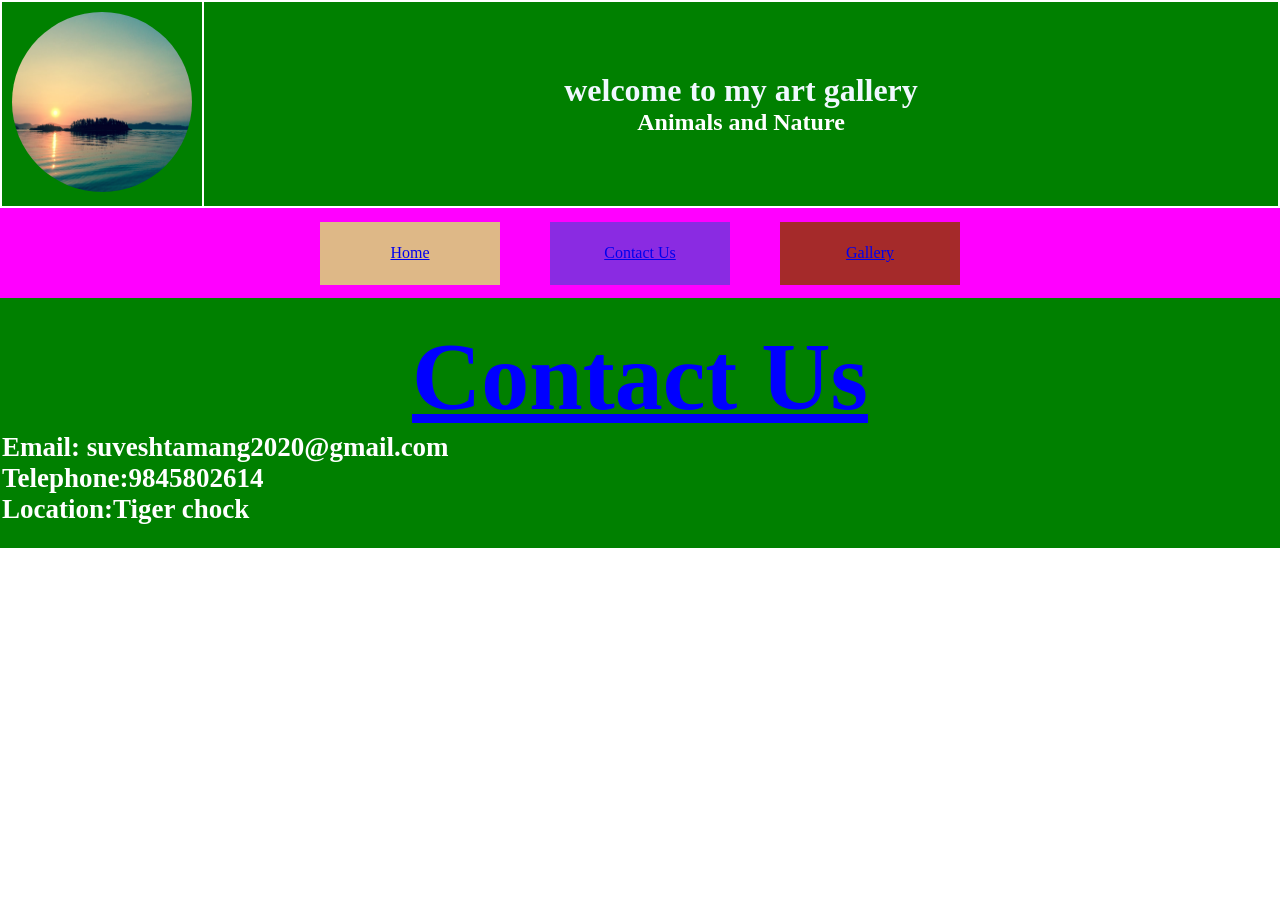
<file: web tech project/ContactUs.html>
<!DOCTYPE html>
<html lang="en">

<head>
    <meta charset="UTF-8">
    <meta name="viewport" content="width=device-width, initial-scale=1.0">
    <title>Contact Us page</title>
</head>

<style>
    * {
        margin: 0;
        padding: 0;
        box-sizing: border-box;
    }

    .mainbox {
        background-color: magenta;
        width: 100%;
        height: 10vh;
        display: flex;
        align-items: center;
        justify-content: center;
        gap: 50px;
    }

    .childbox {
        display: flex;
        align-items: center;
        justify-content: center;
    }
</style>

<body>
    <table width="100%">
        <tr>
            <td width="15%" bgcolor="green">
                <img style="border-radius: 100%;padding: 10px;" src="ak.avif" alt="" srcset="" width="200" height="200">
            </td>
            <td width="85%" bgcolor="green" align="center">
                <h1 style="color: aliceblue;">welcome to my art gallery</h1>
                <h2 style="color: white;">Animals and Nature</h2>
            </td>
        </tr>
    </table>

    <div class="mainbox">
        <a href="./index.html">
            <div class="childbox" style="height: 7vh; width: 20vh; background-color: burlywood;">Home</div>
        </a>
        <a href="./ContactUs.html">
            <div class="childbox" style="height: 7vh; width: 20vh; background-color: blueviolet;">Contact Us</div>
        </a>
        <a href="./Gallery.html">
            <div class="childbox" style="height: 7vh; width: 20vh; background-color: brown;">Gallery</div>
        </a>
    </div>
    <table width="100%" height="250vh" bgcolor="green">
    <tr>
        <td>
            <center>
                <font size="7" color="blue">
                    <u size="3" color="blue">
                    <h1>Contact Us</h1>
                    </u>
                </font>
                <font size="4" color="white" align="left">
                    <h2>Email: suveshtamang2020@gmail.com</h2>
                    <h2>Telephone:9845802614</h2>
                    <h2>Location:Tiger chock</h2>
                </font>
            </center>
        </td>
    </tr>
  </table>
    
</body>

</html>
</file>
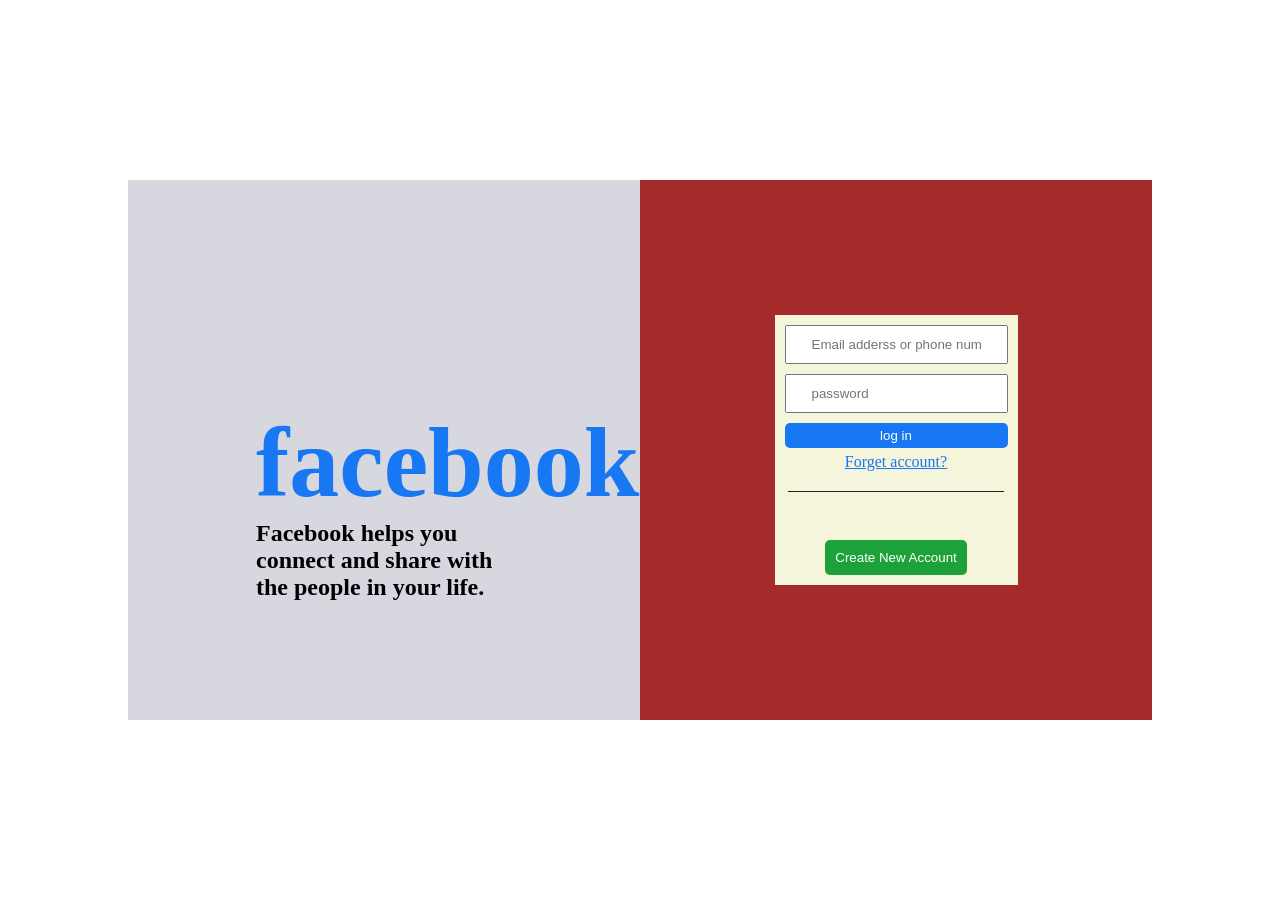
<file: web tech project/Facebooklogo.html>
<!DOCTYPE html>
<html lang="en">

<head>
    <meta charset="UTF-8">
    <meta name="viewport" content="width=device-width, initial-scale=1.0">
    <link rel="stylesheet" href="facebook.css">
    <title>Facebook Logo</title>
</head>

<body>

    <div class="box">
        <div class="leftbox">
            <div>
                <h1>facebook</h1>
                <h2>Facebook helps you connect and share with the people in your life.</h2>
            </div>

        </div>
        <div class="rightbox">
            <div class="inputbox">
                <input type="email" placeholder="Email adderss or phone number"><b></b>
                <input type="password" placeholder="password"><b></b>
                <button class="submit">log in</button>
                <a href="#">Forget account?</a><span>___________________________</span><br></br>
              <button>Create New Account </button>
            </div>
        </div>

    </div>

</body>

</html>
</file>
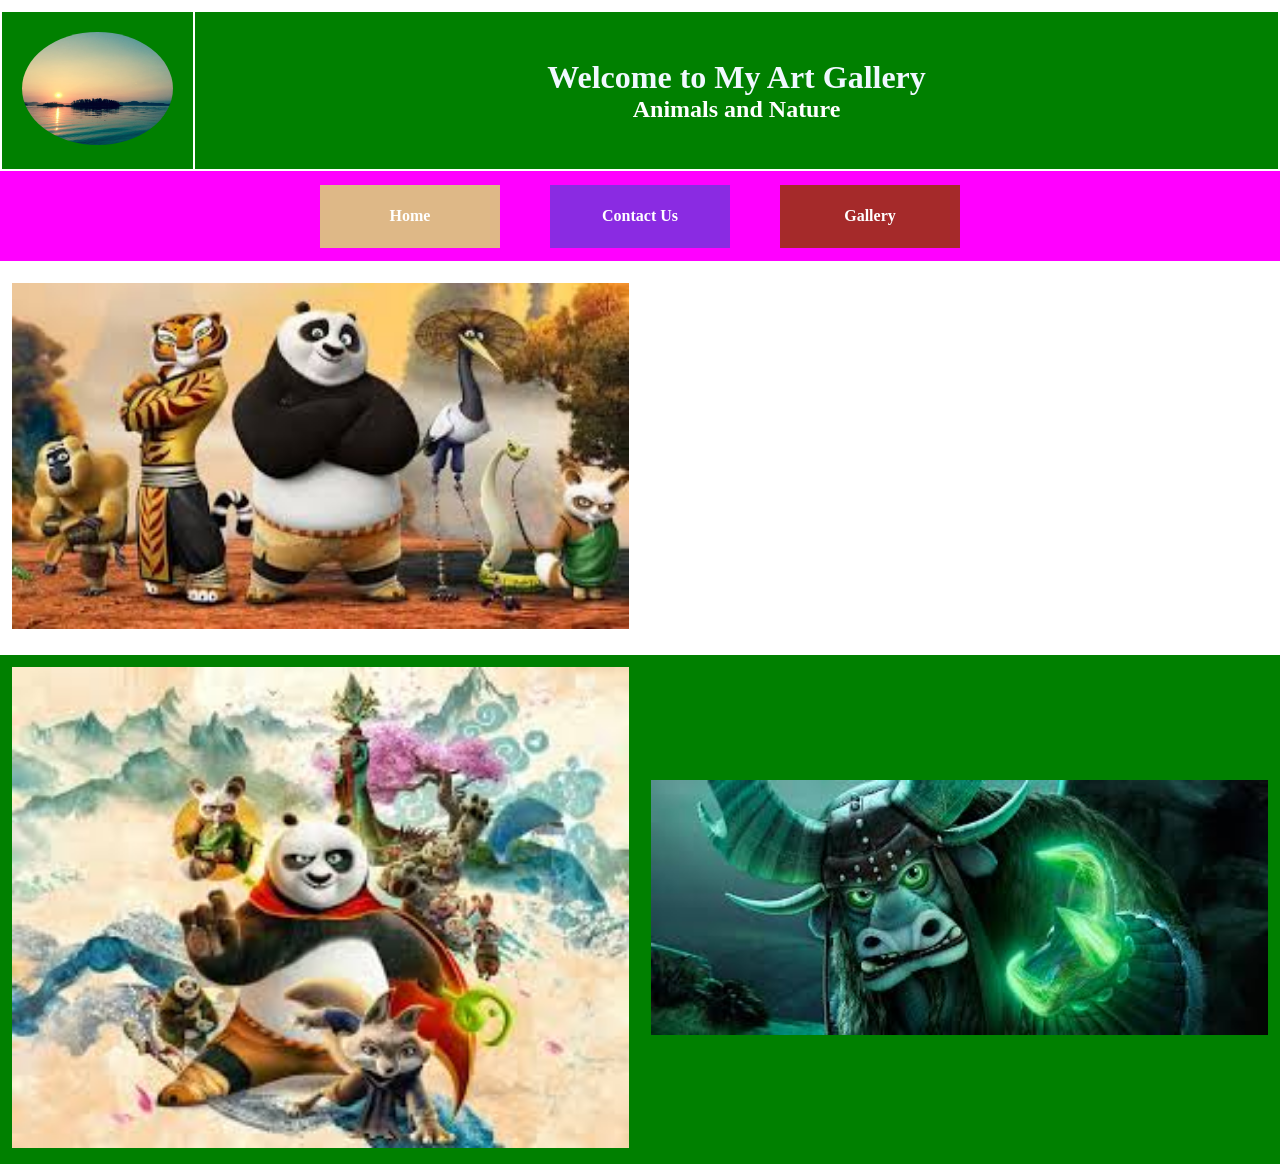
<file: web tech project/Gallery.html>
<!DOCTYPE html>
<html lang="en">

<head>
    <meta charset="UTF-8">
    <meta name="viewport" content="width=device-width, initial-scale=1.0">
    <title>Gallery Page</title>

    <style>
        * {
            margin: 0;
            padding: 0;
            box-sizing: border-box;
        }

        .mainbox {
            background-color: magenta;
            width: 100%;
            height: 10vh;
            display: flex;
            align-items: center;
            justify-content: center;
            gap: 50px;
        }

        .childbox {
            height: 7vh;
            width: 20vh;
            display: flex;
            align-items: center;
            justify-content: center;
            color: white;
            font-weight: bold;
            text-decoration: none;
        }

        a {
            text-decoration: none;
        }

        table {
            width: 100%;
            margin-top: 10px;
        }

        td {
            padding: 10px;
        }

        img {
            width: 100%;
            height: auto;
        }
    </style>
</head>

<body>
    <table>
        <tr>
            <td width="15%" bgcolor="green">
                <img style="border-radius: 100%; padding: 10px;" src="ak.avif" width="200">
            </td>
            <td width="85%" bgcolor="green" align="center">
                <h1 style="color: aliceblue;">Welcome to My Art Gallery</h1>
                <h2 style="color: white;">Animals and Nature</h2>
            </td>
        </tr>
    </table>
       
    <div class="mainbox">
        <a href="./index.html">
            <div class="childbox" style="background-color: burlywood;">Home</div>
        </a>
        <a href="./ContactUs.html">
            <div class="childbox" style="background-color: blueviolet;">Contact Us</div>
        </a>
        <a href="./Gallery.html">
            <div class="childbox" style="background-color: brown;">Gallery</div>
        </a>
    </div>
    <table>
        <tr>
            <td width="50%">
                <img src="download.jpeg" alt="image">
            </td>
            <td width="50%">
                <iframe width="400" height="250" src="https://www.youtube.com/embed/R34_zg6Du_Y" frameborder="0"
                    allowfullscreen>
                </iframe>
            </td>
        </tr>
    </table>

    <table bgcolor="green">
        <tr>
            <td width="50%">
                <img src="images (1).jpeg" alt="image">
            </td>
            <td width="50%">
                <img src="images.jpeg" alt="image">
            </td>
        </tr>
    </table>

</body>

</html>
</file>
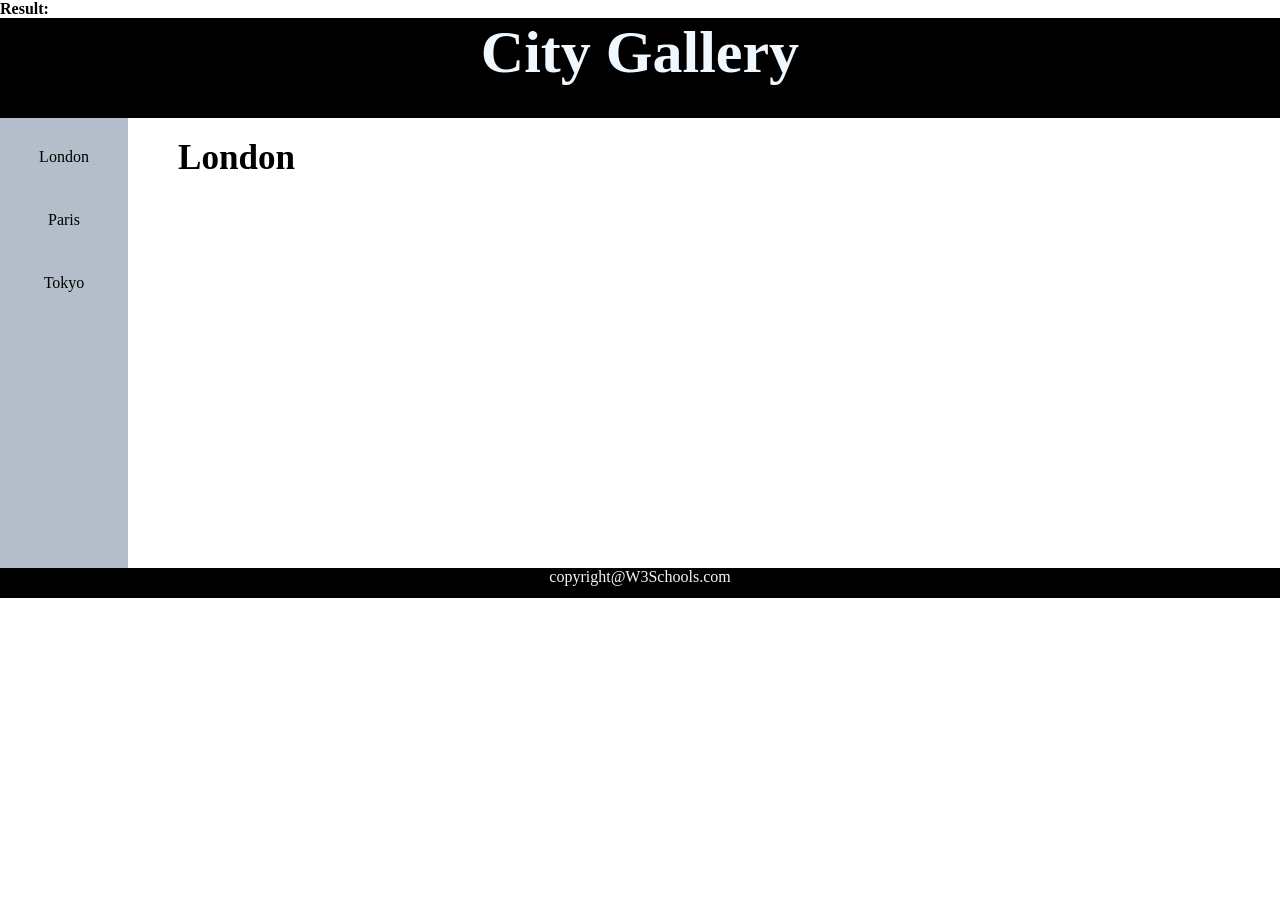
<file: web tech project/NAVBAR.html>
<!DOCTYPE html>
<html lang="en">

<head>
    <meta charset="UTF-8">
    <meta name="viewport" content="width=device-width, initial-scale=1.0">
    <title>navication bar</title>
    <link rel="stylesheet" href="nav.css">
</head>

<body>
    <h4>Result:</h4>
    <div class="box">
        <h1>City Gallery</h1>
    </div>
    <div class="mainbox">
        <ul>
            <li><a href="#">London</a></li>
            <li><a href="#">Paris</a></li>
            <li><a href="#">Tokyo</a></li>
        </ul>
        <div id="london">
            <h3>London</h3>
        </div>
    </div>

    <p>copyright@W3Schools.com</p>
</body>

</html>
</file>
<file: web tech project/facebook.css>
* {
    margin: 0;
    padding: 0;
    box-sizing: border-box;
}

body {
    width: 100%;
    height: 100vh;
    display: flex;
    align-items: center;
    justify-content: center;
}

.box {
    width: 80%;
    height: 60vh;
    background-color: rgb(255, 244, 230);
    display: flex;

}

.leftbox {
    background-color: rgb(215, 215, 224);
    flex: 1;
    display: flex;
    align-items: center;
    justify-content: center;
}

.rightbox {
    background-color: brown;
    flex: 1;
    display: flex;
    align-items: center;
    justify-content: center;
}

.leftbox div {
    height: 10vh;
    width: 50%;
}

h1 {
    color: #1877f2;
    font-size: 100px;
}

.submit {
    background-color: #1877f2;
    padding: 5px;
width: 100%;
}

.inputbox {
    display: flex;
    flex-direction: column;
    align-items: center;
    justify-content: center;
    background-color: beige;
    gap: 5px;
    padding: 10px;
}
a{
    color: #1877f2;
}

input{
    padding: 10px;
    padding-left: 25px;
    padding-right: 25px;
}

button{
    background-color: rgb(29, 161, 58) ;
    color: white;
    border: none;
    border-radius: 5px;
    padding: 10px;
}
</file>
<file: web tech project/nav.css>
*{
    margin: 0;
    padding: 0;
    box-sizing: border-box;
}

.box {
    background-color: rgba(255, 255, 255, 0.247);
}

h1 {
    background-color: black;
    color: aliceblue;
    text-align: center;
    height: 100px;
    font-size: 60px;
}

ul {
    width: 10vw;
    padding: 15px;
    height: 50vh;
    list-style-type: none;
    overflow: hidden;
    background-color: rgb(179, 190, 202);
}

ul li a {
    display: block;
    color: black;
    text-align: center;
    text-decoration: none;
    margin-bottom: 15px;
    padding: 15px;
}

ul li a:hover {
    background-color: black;
    color: white;
}
p{
    background-color: black;
    height: 30px;
    color: aliceblue;
    text-align: center;
}
.mainbox{
    display: flex;
}
#london {
    padding-left: 50px;
    padding-top: 20px;
    font-size: 30px;
}
</file>
